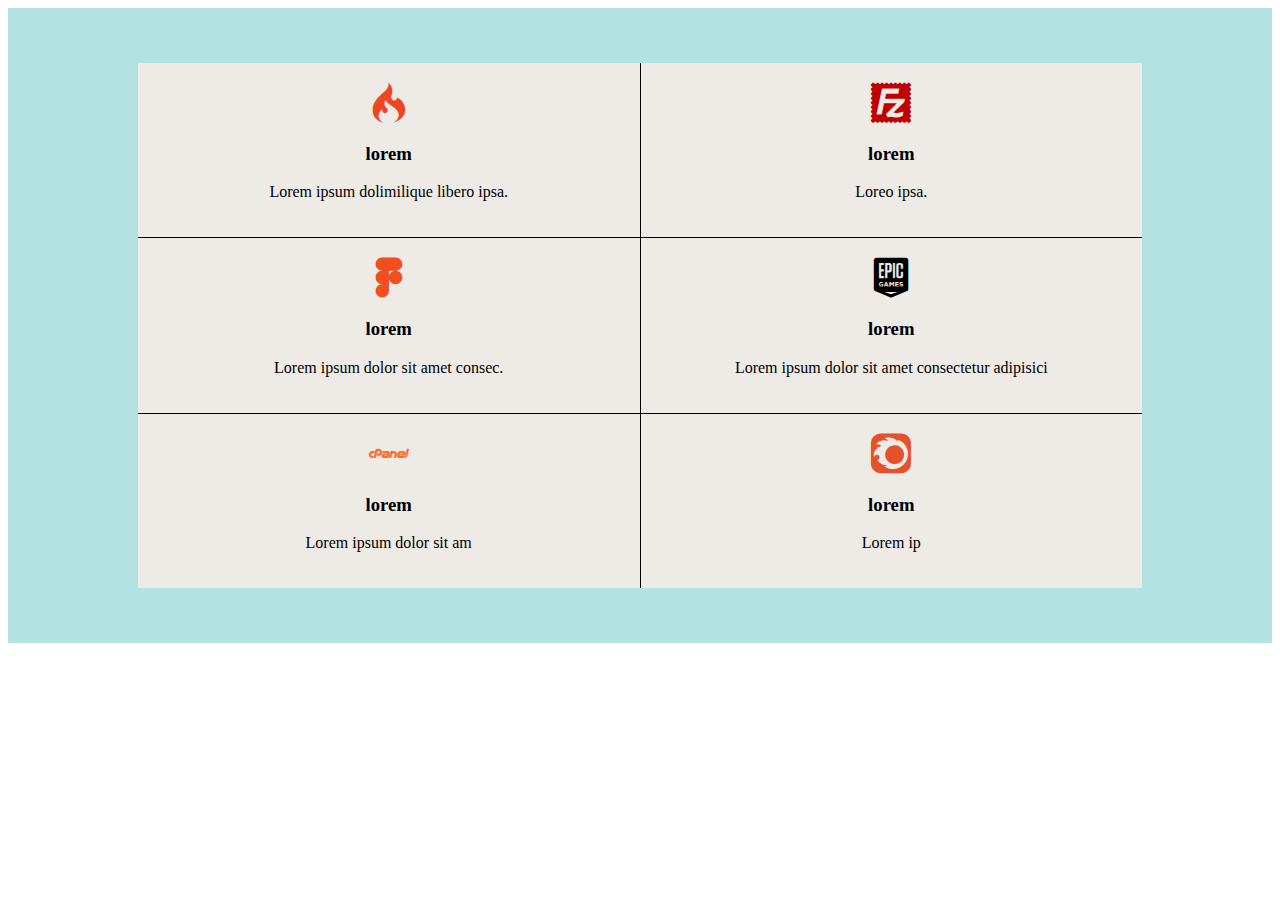
<file: index.html>
<!DOCTYPE html>
<html lang="en">
<head>
  <meta charset="UTF-8">
  <meta http-equiv="X-UA-Compatible" content="IE=edge">
  <meta name="viewport" content="width=device-width, initial-scale=1.0">
  <title>Document</title>
  <link rel="stylesheet" href="images/style.css">
  <link rel="stylesheet" href="style.css">
</head>
<body>
  <main>
  
  <section class="se3">
    <div class="box1">
      <i class="icon-codeigniter icon"></i>
      <h3>lorem</h3>
      <p>Lorem ipsum dolimilique libero ipsa.</p>
    </div>
    <div class="box2">
      <i class="icon-filezilla icon"></i>
      <h3>lorem</h3>
      <p>Loreo ipsa.</p>
    </div>
    <div class="box3">
      <i class="icon-figma icon"></i>
      <h3>lorem</h3>
      <p>Lorem ipsum dolor sit amet consec.</p>
    </div>
    <div class="box4">
      <i class="icon-epicgames icon"></i>
      <h3>lorem</h3>
      <p>Lorem ipsum dolor sit amet consectetur adipisici</p>
    </div>
    <div class="box5">
    <i class="icon-cpanel icon"></i>
      <h3>lorem</h3>
      <p>Lorem ipsum dolor sit am</p>
    </div>
    <div class="box6">
      <i class="icon-coronarenderer icon"></i>
      <h3>lorem</h3>
      <p>Lorem ip</p>
    </div>
  </section>
 
  </main>
</body>
</html>
</file>
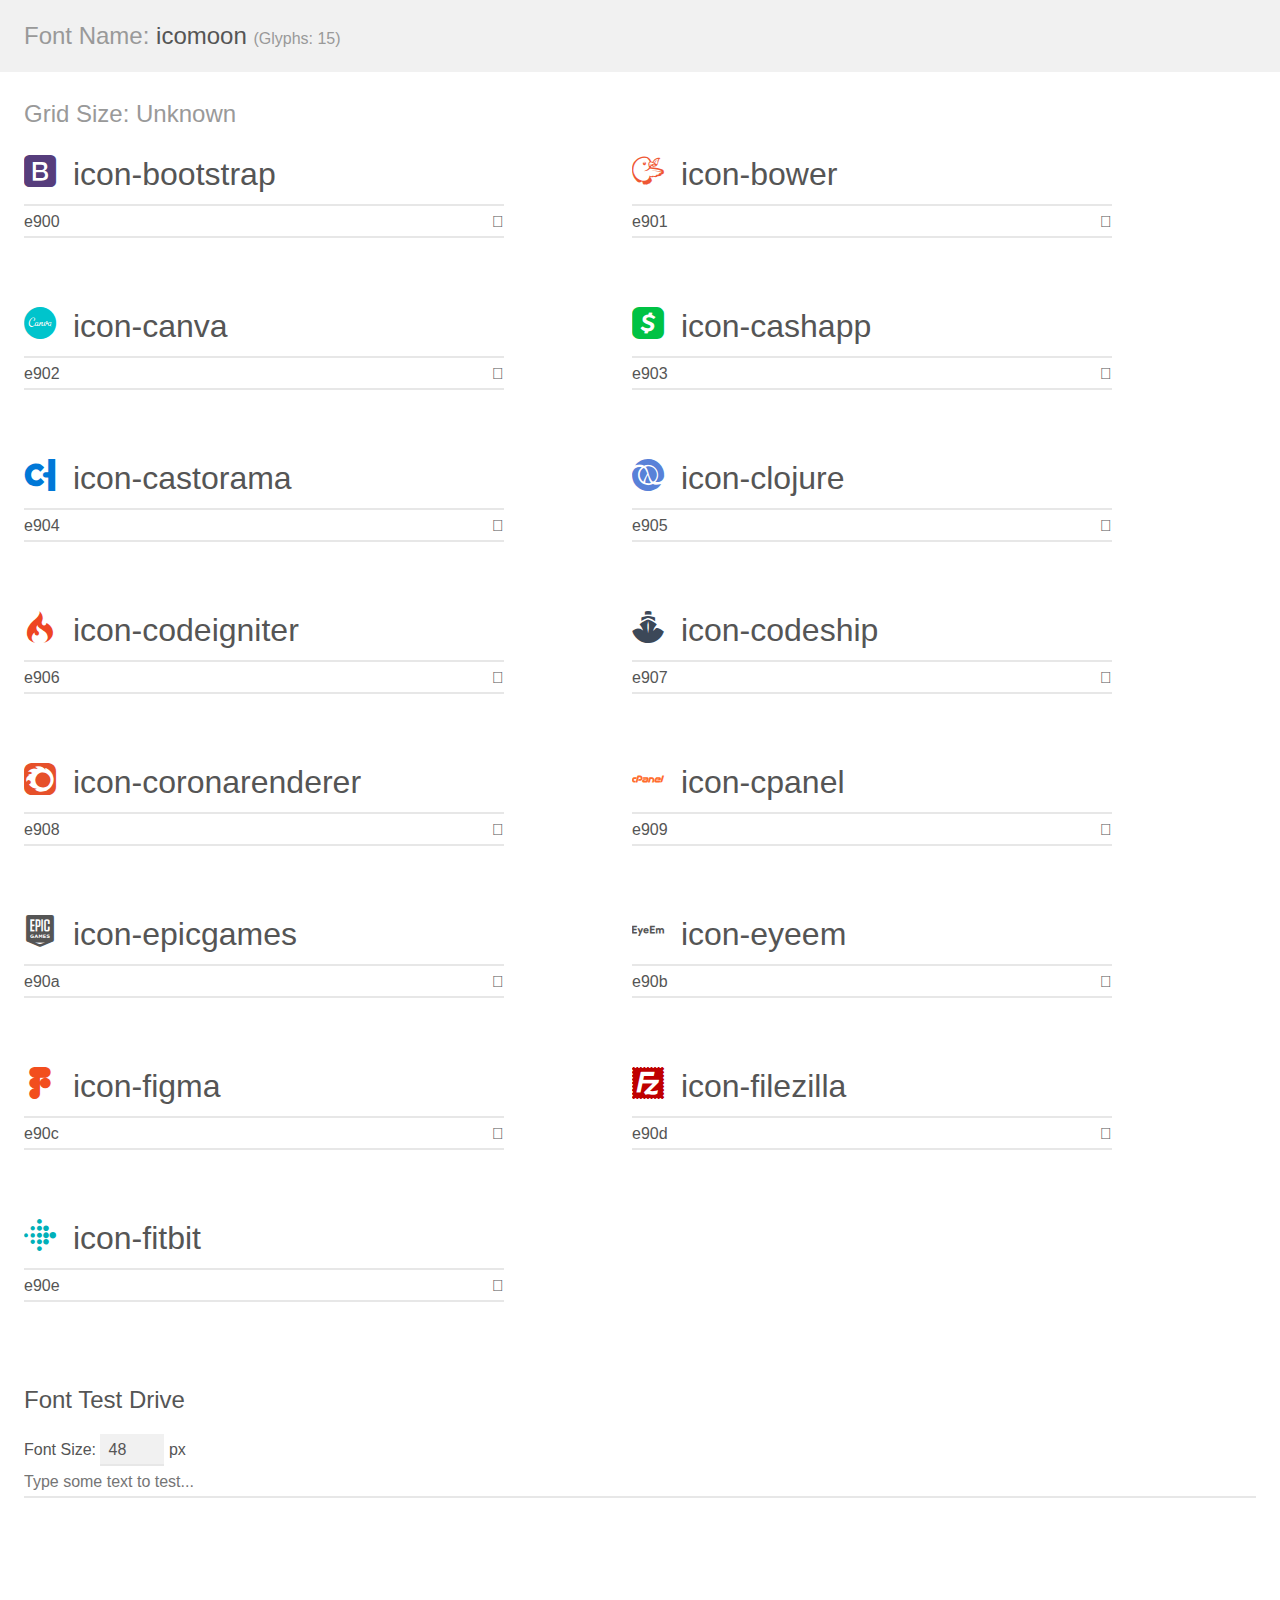
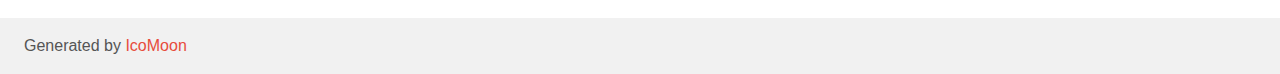
<file: images/demo.html>
<!doctype html>
<html>
<head>
    <meta charset="utf-8">
    <title>IcoMoon Demo</title>
    <meta name="description" content="An Icon Font Generated By IcoMoon.io">
    <meta name="viewport" content="width=device-width, initial-scale=1">
    <link rel="stylesheet" href="demo-files/demo.css">
    <link rel="stylesheet" href="style.css"></head>
<body>
    <div class="bgc1 clearfix">
        <h1 class="mhmm mvm"><span class="fgc1">Font Name:</span> icomoon <small class="fgc1">(Glyphs:&nbsp;15)</small></h1>
    </div>
    <div class="clearfix mhl ptl">
        <h1 class="mvm mtn fgc1">Grid Size: Unknown</h1>
        <div class="glyph fs1">
            <div class="clearfix bshadow0 pbs">
                <span class="icon-bootstrap"></span>
                <span class="mls"> icon-bootstrap</span>
            </div>
            <fieldset class="fs0 size1of1 clearfix hidden-false">
                <input type="text" readonly value="e900" class="unit size1of2" />
                <input type="text" maxlength="1" readonly value="&#xe900;" class="unitRight size1of2 talign-right" />
            </fieldset>
            <div class="fs0 bshadow0 clearfix hidden-true">
                <span class="unit pvs fgc1">liga: </span>
                <input type="text" readonly value="" class="liga unitRight" />
            </div>
        </div>
        <div class="glyph fs1">
            <div class="clearfix bshadow0 pbs">
                <span class="icon-bower"></span>
                <span class="mls"> icon-bower</span>
            </div>
            <fieldset class="fs0 size1of1 clearfix hidden-false">
                <input type="text" readonly value="e901" class="unit size1of2" />
                <input type="text" maxlength="1" readonly value="&#xe901;" class="unitRight size1of2 talign-right" />
            </fieldset>
            <div class="fs0 bshadow0 clearfix hidden-true">
                <span class="unit pvs fgc1">liga: </span>
                <input type="text" readonly value="" class="liga unitRight" />
            </div>
        </div>
        <div class="glyph fs1">
            <div class="clearfix bshadow0 pbs">
                <span class="icon-canva"></span>
                <span class="mls"> icon-canva</span>
            </div>
            <fieldset class="fs0 size1of1 clearfix hidden-false">
                <input type="text" readonly value="e902" class="unit size1of2" />
                <input type="text" maxlength="1" readonly value="&#xe902;" class="unitRight size1of2 talign-right" />
            </fieldset>
            <div class="fs0 bshadow0 clearfix hidden-true">
                <span class="unit pvs fgc1">liga: </span>
                <input type="text" readonly value="" class="liga unitRight" />
            </div>
        </div>
        <div class="glyph fs1">
            <div class="clearfix bshadow0 pbs">
                <span class="icon-cashapp"></span>
                <span class="mls"> icon-cashapp</span>
            </div>
            <fieldset class="fs0 size1of1 clearfix hidden-false">
                <input type="text" readonly value="e903" class="unit size1of2" />
                <input type="text" maxlength="1" readonly value="&#xe903;" class="unitRight size1of2 talign-right" />
            </fieldset>
            <div class="fs0 bshadow0 clearfix hidden-true">
                <span class="unit pvs fgc1">liga: </span>
                <input type="text" readonly value="" class="liga unitRight" />
            </div>
        </div>
        <div class="glyph fs1">
            <div class="clearfix bshadow0 pbs">
                <span class="icon-castorama"></span>
                <span class="mls"> icon-castorama</span>
            </div>
            <fieldset class="fs0 size1of1 clearfix hidden-false">
                <input type="text" readonly value="e904" class="unit size1of2" />
                <input type="text" maxlength="1" readonly value="&#xe904;" class="unitRight size1of2 talign-right" />
            </fieldset>
            <div class="fs0 bshadow0 clearfix hidden-true">
                <span class="unit pvs fgc1">liga: </span>
                <input type="text" readonly value="" class="liga unitRight" />
            </div>
        </div>
        <div class="glyph fs1">
            <div class="clearfix bshadow0 pbs">
                <span class="icon-clojure"></span>
                <span class="mls"> icon-clojure</span>
            </div>
            <fieldset class="fs0 size1of1 clearfix hidden-false">
                <input type="text" readonly value="e905" class="unit size1of2" />
                <input type="text" maxlength="1" readonly value="&#xe905;" class="unitRight size1of2 talign-right" />
            </fieldset>
            <div class="fs0 bshadow0 clearfix hidden-true">
                <span class="unit pvs fgc1">liga: </span>
                <input type="text" readonly value="" class="liga unitRight" />
            </div>
        </div>
        <div class="glyph fs1">
            <div class="clearfix bshadow0 pbs">
                <span class="icon-codeigniter"></span>
                <span class="mls"> icon-codeigniter</span>
            </div>
            <fieldset class="fs0 size1of1 clearfix hidden-false">
                <input type="text" readonly value="e906" class="unit size1of2" />
                <input type="text" maxlength="1" readonly value="&#xe906;" class="unitRight size1of2 talign-right" />
            </fieldset>
            <div class="fs0 bshadow0 clearfix hidden-true">
                <span class="unit pvs fgc1">liga: </span>
                <input type="text" readonly value="" class="liga unitRight" />
            </div>
        </div>
        <div class="glyph fs1">
            <div class="clearfix bshadow0 pbs">
                <span class="icon-codeship"></span>
                <span class="mls"> icon-codeship</span>
            </div>
            <fieldset class="fs0 size1of1 clearfix hidden-false">
                <input type="text" readonly value="e907" class="unit size1of2" />
                <input type="text" maxlength="1" readonly value="&#xe907;" class="unitRight size1of2 talign-right" />
            </fieldset>
            <div class="fs0 bshadow0 clearfix hidden-true">
                <span class="unit pvs fgc1">liga: </span>
                <input type="text" readonly value="" class="liga unitRight" />
            </div>
        </div>
        <div class="glyph fs1">
            <div class="clearfix bshadow0 pbs">
                <span class="icon-coronarenderer"></span>
                <span class="mls"> icon-coronarenderer</span>
            </div>
            <fieldset class="fs0 size1of1 clearfix hidden-false">
                <input type="text" readonly value="e908" class="unit size1of2" />
                <input type="text" maxlength="1" readonly value="&#xe908;" class="unitRight size1of2 talign-right" />
            </fieldset>
            <div class="fs0 bshadow0 clearfix hidden-true">
                <span class="unit pvs fgc1">liga: </span>
                <input type="text" readonly value="" class="liga unitRight" />
            </div>
        </div>
        <div class="glyph fs1">
            <div class="clearfix bshadow0 pbs">
                <span class="icon-cpanel"></span>
                <span class="mls"> icon-cpanel</span>
            </div>
            <fieldset class="fs0 size1of1 clearfix hidden-false">
                <input type="text" readonly value="e909" class="unit size1of2" />
                <input type="text" maxlength="1" readonly value="&#xe909;" class="unitRight size1of2 talign-right" />
            </fieldset>
            <div class="fs0 bshadow0 clearfix hidden-true">
                <span class="unit pvs fgc1">liga: </span>
                <input type="text" readonly value="" class="liga unitRight" />
            </div>
        </div>
        <div class="glyph fs1">
            <div class="clearfix bshadow0 pbs">
                <span class="icon-epicgames"></span>
                <span class="mls"> icon-epicgames</span>
            </div>
            <fieldset class="fs0 size1of1 clearfix hidden-false">
                <input type="text" readonly value="e90a" class="unit size1of2" />
                <input type="text" maxlength="1" readonly value="&#xe90a;" class="unitRight size1of2 talign-right" />
            </fieldset>
            <div class="fs0 bshadow0 clearfix hidden-true">
                <span class="unit pvs fgc1">liga: </span>
                <input type="text" readonly value="" class="liga unitRight" />
            </div>
        </div>
        <div class="glyph fs1">
            <div class="clearfix bshadow0 pbs">
                <span class="icon-eyeem"></span>
                <span class="mls"> icon-eyeem</span>
            </div>
            <fieldset class="fs0 size1of1 clearfix hidden-false">
                <input type="text" readonly value="e90b" class="unit size1of2" />
                <input type="text" maxlength="1" readonly value="&#xe90b;" class="unitRight size1of2 talign-right" />
            </fieldset>
            <div class="fs0 bshadow0 clearfix hidden-true">
                <span class="unit pvs fgc1">liga: </span>
                <input type="text" readonly value="" class="liga unitRight" />
            </div>
        </div>
        <div class="glyph fs1">
            <div class="clearfix bshadow0 pbs">
                <span class="icon-figma"></span>
                <span class="mls"> icon-figma</span>
            </div>
            <fieldset class="fs0 size1of1 clearfix hidden-false">
                <input type="text" readonly value="e90c" class="unit size1of2" />
                <input type="text" maxlength="1" readonly value="&#xe90c;" class="unitRight size1of2 talign-right" />
            </fieldset>
            <div class="fs0 bshadow0 clearfix hidden-true">
                <span class="unit pvs fgc1">liga: </span>
                <input type="text" readonly value="" class="liga unitRight" />
            </div>
        </div>
        <div class="glyph fs1">
            <div class="clearfix bshadow0 pbs">
                <span class="icon-filezilla"></span>
                <span class="mls"> icon-filezilla</span>
            </div>
            <fieldset class="fs0 size1of1 clearfix hidden-false">
                <input type="text" readonly value="e90d" class="unit size1of2" />
                <input type="text" maxlength="1" readonly value="&#xe90d;" class="unitRight size1of2 talign-right" />
            </fieldset>
            <div class="fs0 bshadow0 clearfix hidden-true">
                <span class="unit pvs fgc1">liga: </span>
                <input type="text" readonly value="" class="liga unitRight" />
            </div>
        </div>
        <div class="glyph fs1">
            <div class="clearfix bshadow0 pbs">
                <span class="icon-fitbit"></span>
                <span class="mls"> icon-fitbit</span>
            </div>
            <fieldset class="fs0 size1of1 clearfix hidden-false">
                <input type="text" readonly value="e90e" class="unit size1of2" />
                <input type="text" maxlength="1" readonly value="&#xe90e;" class="unitRight size1of2 talign-right" />
            </fieldset>
            <div class="fs0 bshadow0 clearfix hidden-true">
                <span class="unit pvs fgc1">liga: </span>
                <input type="text" readonly value="" class="liga unitRight" />
            </div>
        </div>
    </div>

    <!--[if gt IE 8]><!-->
    <div class="mhl clearfix mbl">
        <h1>Font Test Drive</h1>
        <label>
            Font Size: <input id="fontSize" type="number" class="textbox0 mbm"
            min="8" value="48" />
            px
        </label>
        <input id="testText" type="text" class="phl size1of1 mvl"
        placeholder="Type some text to test..." value=""/>
        <div id="testDrive" class="icon-" style="font-family: icomoon">&nbsp;
        </div>
    </div>
    <!--<![endif]-->
    <div class="bgc1 clearfix">
        <p class="mhl">Generated by <a href="https://icomoon.io/app">IcoMoon</a></p>
    </div>

    <script src="demo-files/demo.js"></script>
</body>
</html>
</file>
<file: images/style.css>
@font-face {
  font-family: 'icomoon';
  src:  url('fonts/icomoon.eot?pecuq5');
  src:  url('fonts/icomoon.eot?pecuq5#iefix') format('embedded-opentype'),
    url('fonts/icomoon.ttf?pecuq5') format('truetype'),
    url('fonts/icomoon.woff?pecuq5') format('woff'),
    url('fonts/icomoon.svg?pecuq5#icomoon') format('svg');
  font-weight: normal;
  font-style: normal;
  font-display: block;
}

[class^="icon-"], [class*=" icon-"] {
  /* use !important to prevent issues with browser extensions that change fonts */
  font-family: 'icomoon' !important;
  speak: never;
  font-style: normal;
  font-weight: normal;
  font-variant: normal;
  text-transform: none;
  line-height: 1;

  /* Better Font Rendering =========== */
  -webkit-font-smoothing: antialiased;
  -moz-osx-font-smoothing: grayscale;
}

.icon-bootstrap:before {
  content: "\e900";
  color: #563d7c;
}
.icon-bower:before {
  content: "\e901";
  color: #ef5734;
}
.icon-canva:before {
  content: "\e902";
  color: #00c4cc;
}
.icon-cashapp:before {
  content: "\e903";
  color: #00c244;
}
.icon-castorama:before {
  content: "\e904";
  color: #0078d7;
}
.icon-clojure:before {
  content: "\e905";
  color: #5881d8;
}
.icon-codeigniter:before {
  content: "\e906";
  color: #ee4623;
}
.icon-codeship:before {
  content: "\e907";
  color: #3c4858;
}
.icon-coronarenderer:before {
  content: "\e908";
  color: #e6502a;
}
.icon-cpanel:before {
  content: "\e909";
  color: #ff6c2c;
}
.icon-epicgames:before {
  content: "\e90a";
}
.icon-eyeem:before {
  content: "\e90b";
}
.icon-figma:before {
  content: "\e90c";
  color: #f24e1e;
}
.icon-filezilla:before {
  content: "\e90d";
  color: #bf0000;
}
.icon-fitbit:before {
  content: "\e90e";
  color: #00b0b9;
}
</file>
<file: style.css>
.icon{
  font-size: 40px;
  padding: 5px;
}


main div {
  background-color: rgb(238, 234, 230);
}


.se3{
   background-color: rgb(178, 226, 226); 
  padding: 55px;
  display: flex;
  flex-wrap: wrap;
  justify-content: center;
}

.se3 div{
  width: 30%;
  text-align: center;
  padding: 20px;
}

h3{
  text-align: center;
}

.box1, .box2{
  border-right: 1px solid;
  border-bottom: 1px solid;
}

.box3{
  border-bottom: 1px solid;
}
.box4, .box5{
  border-right: 1px solid;
}


@media screen and (min-width:600px) and (max-width:1350px){
  .box1, .box3 {
      border-right: 1px solid;
      border-bottom: 1px solid;
    }

    .box2, .box4{
      border-bottom: 1px solid;
      border-right: none;
    }
    .se3 div{
      width: 40%;
    }
} 

@media screen and (max-width:600px) {
  .box1, .box2, .box3, .box4, .box5, .box6{
    border-right: none;
    border-bottom: 1px solid #000;
  }

  .se3 div{
    width: 100%;
  }
}
</file>
<file: images/demo-files/demo.css>
body {
  padding: 0;
  margin: 0;
  font-family: sans-serif;
  font-size: 1em;
  line-height: 1.5;
  color: #555;
  background: #fff;
}
h1 {
  font-size: 1.5em;
  font-weight: normal;
}
small {
  font-size: .66666667em;
}
a {
  color: #e74c3c;
  text-decoration: none;
}
a:hover, a:focus {
  box-shadow: 0 1px #e74c3c;
}
.bshadow0, input {
  box-shadow: inset 0 -2px #e7e7e7;
}
input:hover {
  box-shadow: inset 0 -2px #ccc;
}
input, fieldset {
  font-family: sans-serif;
  font-size: 1em;
  margin: 0;
  padding: 0;
  border: 0;
}
input {
  color: inherit;
  line-height: 1.5;
  height: 1.5em;
  padding: .25em 0;
}
input:focus {
  outline: none;
  box-shadow: inset 0 -2px #449fdb;
}
.glyph {
  font-size: 16px;
  width: 15em;
  padding-bottom: 1em;
  margin-right: 4em;
  margin-bottom: 1em;
  float: left;
  overflow: hidden;
}
.liga {
  width: 80%;
  width: calc(100% - 2.5em);
}
.talign-right {
  text-align: right;
}
.talign-center {
  text-align: center;
}
.bgc1 {
  background: #f1f1f1;
}
.fgc1 {
  color: #999;
}
.fgc0 {
  color: #000;
}
p {
  margin-top: 1em;
  margin-bottom: 1em;
}
.mvm {
  margin-top: .75em;
  margin-bottom: .75em;
}
.mtn {
  margin-top: 0;
}
.mtl, .mal {
  margin-top: 1.5em;
}
.mbl, .mal {
  margin-bottom: 1.5em;
}
.mal, .mhl {
  margin-left: 1.5em;
  margin-right: 1.5em;
}
.mhmm {
  margin-left: 1em;
  margin-right: 1em;
}
.mls {
  margin-left: .25em;
}
.ptl {
  padding-top: 1.5em;
}
.pbs, .pvs {
  padding-bottom: .25em;
}
.pvs, .pts {
  padding-top: .25em;
}
.unit {
  float: left;
}
.unitRight {
  float: right;
}
.size1of2 {
  width: 50%;
}
.size1of1 {
  width: 100%;
}
.clearfix:before, .clearfix:after {
  content: " ";
  display: table;
}
.clearfix:after {
  clear: both;
}
.hidden-true {
  display: none;
}
.textbox0 {
  width: 3em;
  background: #f1f1f1;
  padding: .25em .5em;
  line-height: 1.5;
  height: 1.5em;
}
#testDrive {
  display: block;
  padding-top: 24px;
  line-height: 1.5;
}
.fs0 {
  font-size: 16px;
}
.fs1 {
  font-size: 32px;
}
</file>
